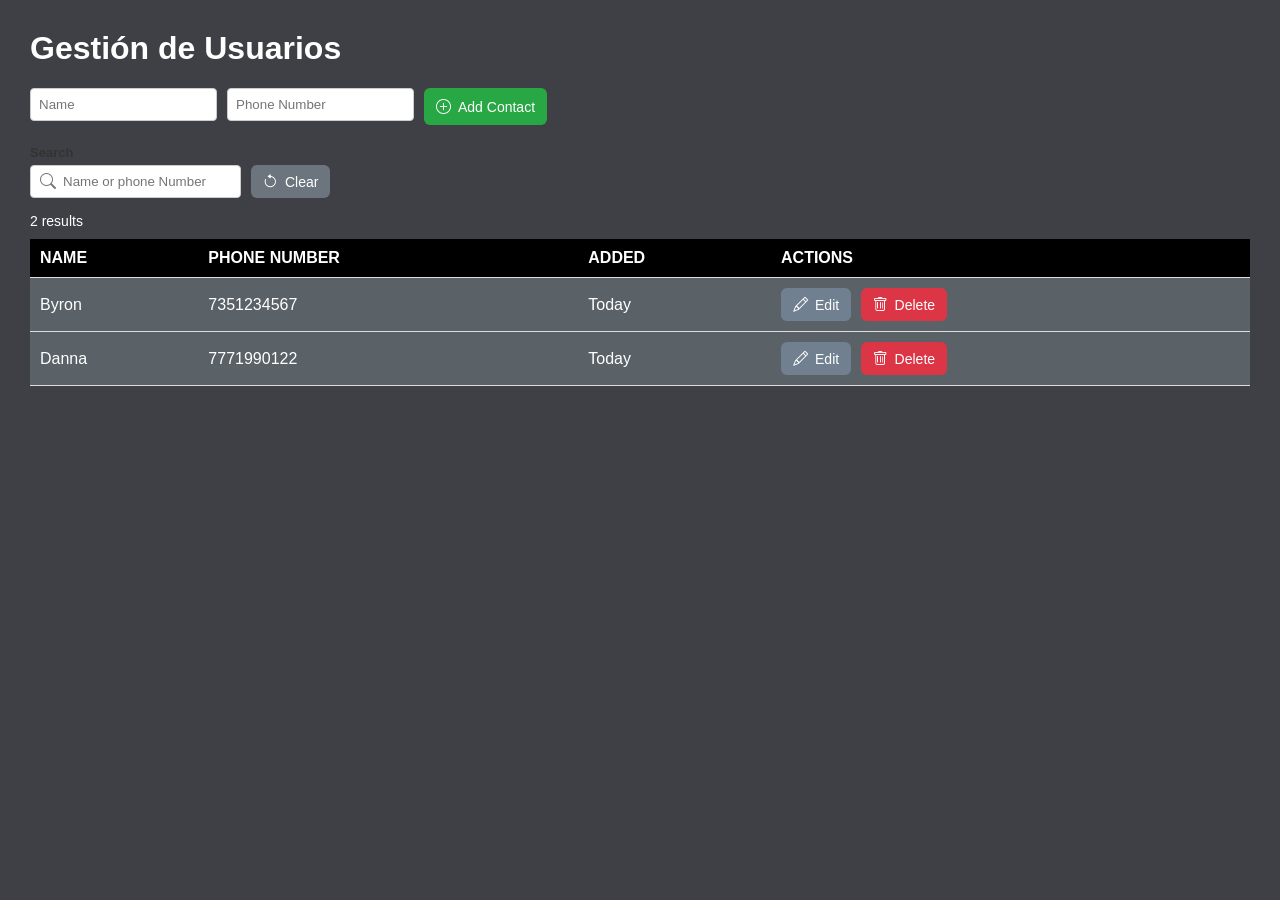
<file: index.html>
<!DOCTYPE html>
<html lang="es">
<head>
    <meta charset="UTF-8">
    <meta name="viewport" content="width=device-width, initial-scale=1.0">
    <link rel="stylesheet" href="https://cdn.jsdelivr.net/npm/bootstrap-icons@1.13.1/font/bootstrap-icons.min.css"> 
    <title>Document</title>
    <link rel="stylesheet" href="styles.css">
</head>
<body>
    <h1>Gestión de Usuarios</h1>

    <form id="formulario">
        <input type="hidden" id="id">
        
         <!-- NOMBRE -->
        <div class="campo">
            <input type="text" id="nombre" placeholder="Name">
            <small id="errorNombre" class="mensaje-error"></small>
        </div>
        
        <!-- TELÉFONO -->
        <div class="campo">
            <input type="tel" id="telefono" placeholder="Phone Number">
            <small id="errorTelefono" class="mensaje-error"></small>
        </div>
        
        <button type="submit" id="btnGuardar">
            <i class="bi bi-plus-circle"></i>
            <span>Add Contact</span>
        </button>

        <button type="button" id="btnCancelar" class="oculto">
            <i class="bi bi-x-lg"></i>
            <span>Cancel</span>
        </button>
    </form>

    <div class="filtros">
        <div class="campo-filtro">
            <label for="busqueda">Search</label>
            <div class="input-busqueda">
                <i class="bi bi-search"></i>
                <input type="text" id="busqueda" placeholder="Name or phone Number">
            </div>
        </div>

        <button type="button" id="btnLimpiarFiltros">
            <i class="bi bi-arrow-counterclockwise"></i>
            <span>Clear</span>
        </button>
    </div>

    <p id="contadorResultados"></p>

    <table id="tabla">
        <thead>
            <tr>
                <th>NAME</th>
                <th>PHONE NUMBER</th>
                <th>ADDED</th>
                <th>ACTIONS</th>
            </tr>
        </thead>
        <tbody></tbody>
    </table>

    <script src="main.js"></script>
</body>
</html>
</file>
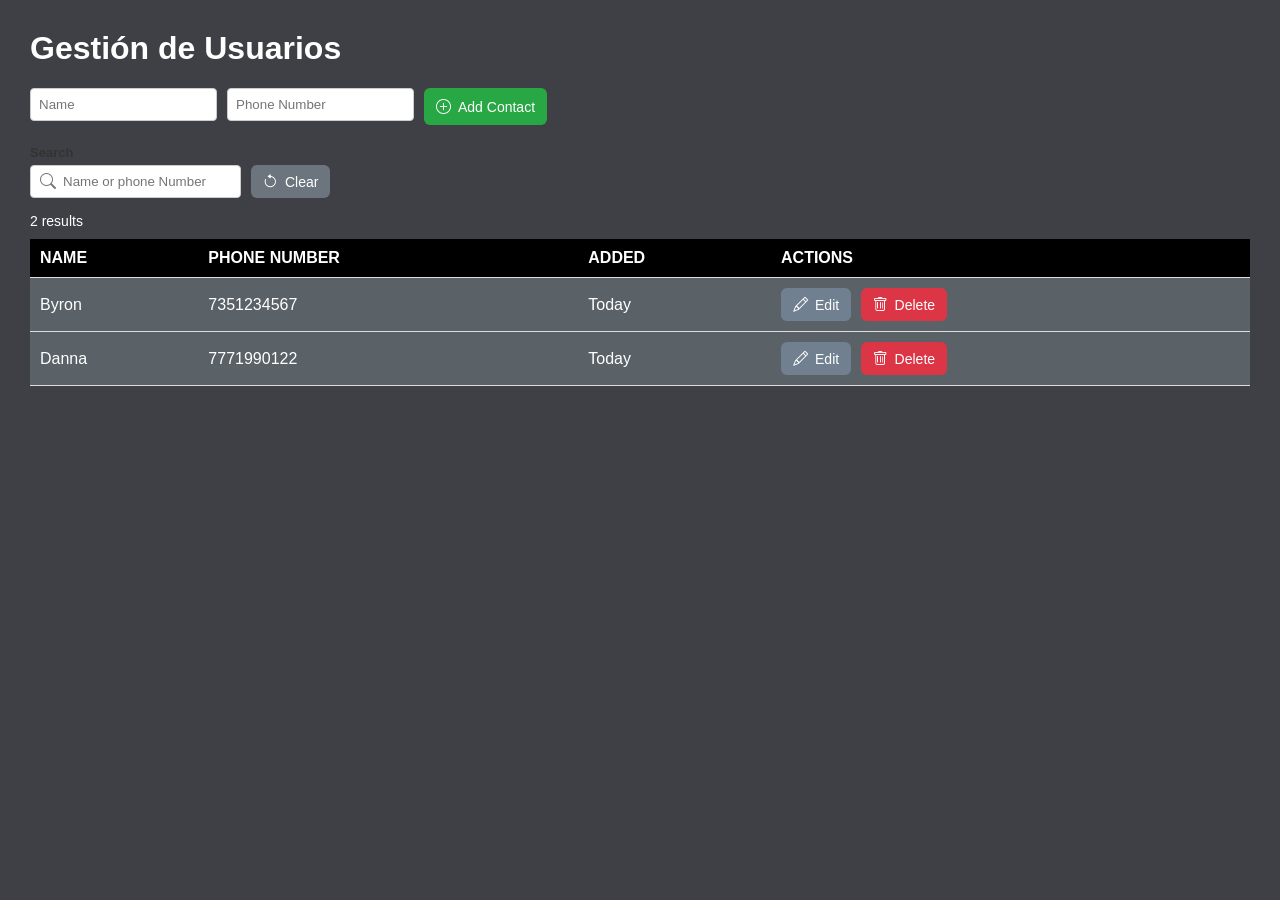
<file: frontend/index.html>
<!DOCTYPE html>
<html lang="es">
<head>
    <meta charset="UTF-8">
    <meta name="viewport" content="width=device-width, initial-scale=1.0">
    <link rel="stylesheet" href="https://cdn.jsdelivr.net/npm/bootstrap-icons@1.13.1/font/bootstrap-icons.min.css"> 
    <title>Document</title>
    <link rel="stylesheet" href="/frontend/styles.css">
</head>
<body>
    <h1>Gestión de Usuarios</h1>

    <form id="formulario">
        <input type="hidden" id="id">
        
         <!-- NOMBRE -->
        <div class="campo">
            <input type="text" id="nombre" placeholder="Name">
            <small id="errorNombre" class="mensaje-error"></small>
        </div>
        
        <!-- TELÉFONO -->
        <div class="campo">
            <input type="tel" id="telefono" placeholder="Phone Number">
            <small id="errorTelefono" class="mensaje-error"></small>
        </div>
        
        <button type="submit" id="btnGuardar">
            <i class="bi bi-plus-circle"></i>
            <span>Add Contact</span>
        </button>

        <button type="button" id="btnCancelar" class="oculto">
            <i class="bi bi-x-lg"></i>
            <span>Cancel</span>
        </button>
    </form>

    <div class="filtros">
        <div class="campo-filtro">
            <label for="busqueda">Search</label>
            <div class="input-busqueda">
                <i class="bi bi-search"></i>
                <input type="text" id="busqueda" placeholder="Name or phone Number">
            </div>
        </div>

        <button type="button" id="btnLimpiarFiltros">
            <i class="bi bi-arrow-counterclockwise"></i>
            <span>Clear</span>
        </button>
    </div>

    <p id="contadorResultados"></p>

    <table id="tabla">
        <thead>
            <tr>
                <th>NAME</th>
                <th>PHONE NUMBER</th>
                <th>ADDED</th>
                <th>ACTIONS</th>
            </tr>
        </thead>
        <tbody></tbody>
    </table>

    <script src="/frontend/main.js"></script>
</body>
</html>
</file>
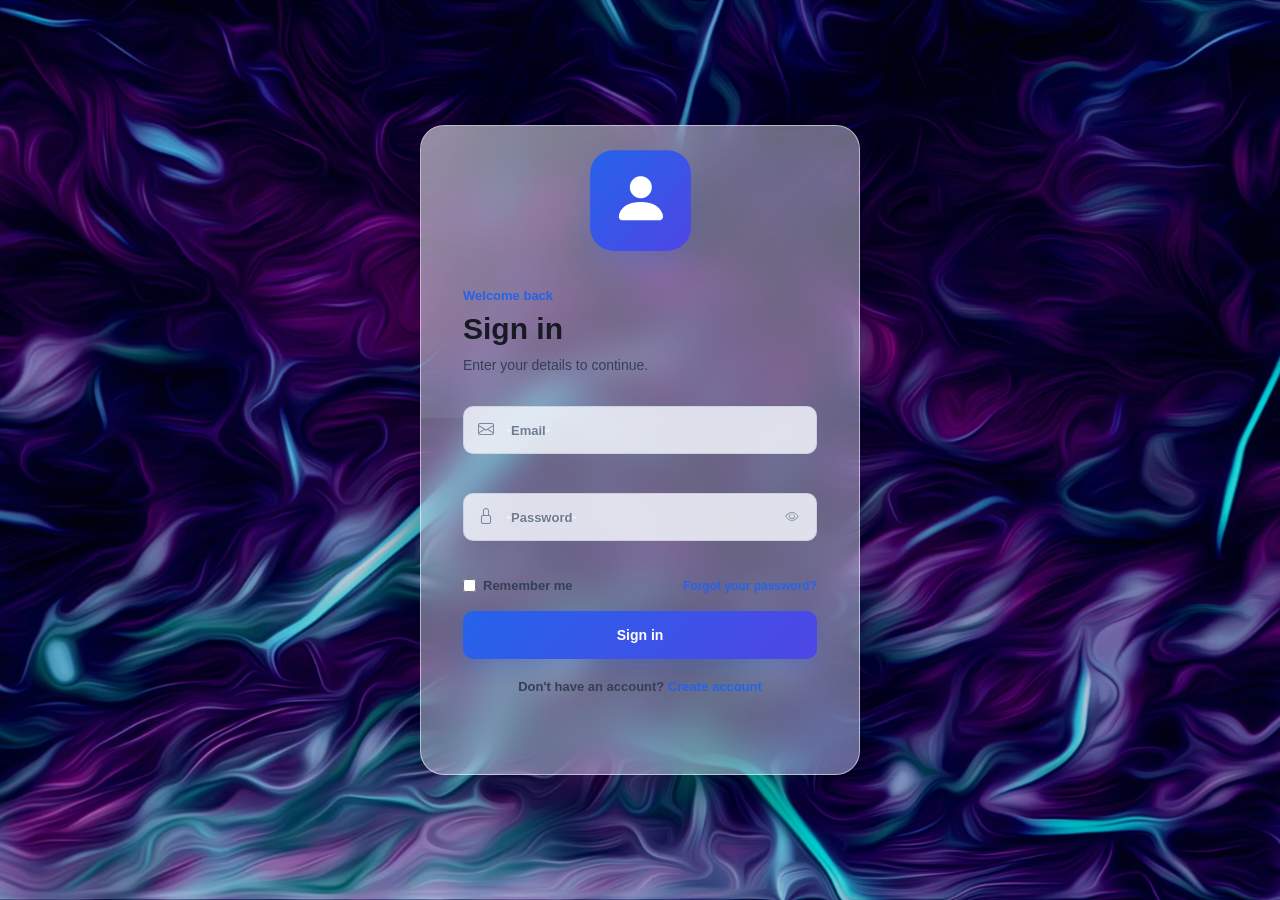
<file: login/index.html>
<!DOCTYPE html>
<html lang="es">
<head>
    <meta charset="UTF-8">
    <meta name="viewport" content="width=device-width, initial-scale=1.0">
    <title>Login</title>
    <link rel="stylesheet" href="https://cdn.jsdelivr.net/npm/bootstrap-icons@1.13.1/font/bootstrap-icons.min.css">
    <link rel="stylesheet" href="styles.css">
</head>

<body>
    <main class="page">
        <section class="auth-card" aria-label="Autenticación">
            <div class="auth-card__inner">
                <!-- =========================
                    LOGIN
                ========================== -->
                <div class="auth-face auth-face--front">
                    <div class="auth-content">
                        <div class="brand">
                            <div class="brand__icon">
                                <i class="bi bi-person-fill"></i>
                            </div>
                        </div>

                        <div class="auth-header">
                            <p class="auth-header__eyebrow">Welcome back</p>
                            <h1>Sign in</h1>
                            <p>Enter your details to continue.</p>
                        </div>

                        <form id="loginForm" class="auth-form">

                            <!-- EMAIL -->
                            <div class="form-group">
                                <div class="input-wrapper">
                                    <i class="bi bi-envelope"></i>
                                    <input type="email" id="loginEmail" placeholder=" " autocomplete="email">
                                    <label for="loginEmail" class="floating-label">Email</label>
                                </div>
                                <small id="loginEmailError" class="form-error"></small>
                            </div>

                            <!-- PASSWORD -->
                            <div class="form-group">
                                <div class="input-wrapper">
                                    <i class="bi bi-lock"></i>
                                    <input type="password" id="loginPassword" placeholder=" " autocomplete="current-password">
                                    <label for="loginPassword" class="floating-label">Password</label>
                                    <button type="button" class="password-toggle" data-target="loginPassword" aria-label="Mostrar contraseña">
                                        <i class="bi bi-eye"></i>
                                    </button>
                                </div>
                                <small id="loginPasswordError" class="form-error"></small>
                            </div>

                            <!-- OPCIONES -->
                            <div class="form-options">
                                <label class="remember">
                                    <input type="checkbox" id="remember">
                                    <span>Remember me</span>
                                </label>
                                <a href="#" id="forgotPassword">Forgot your password?</a>
                            </div>

                            <!-- BOTÓN -->
                            <button type="submit" class="btn btn--primary">
                                <span>Sign in</span>
                            </button>

                            <!-- CAMBIAR A REGISTRO -->
                            <p class="switch-text">Don't have an account?
                                <button type="button" class="switch-button" id="showRegister">Create account</button>
                            </p>
                        </form>
                    </div>
                </div>


                <!-- =========================
                     REGISTRO
                ========================== -->
                <div class="auth-face auth-face--back">
                    <div class="auth-content">
                        <div class="auth-header">
                            <p class="auth-header__eyebrow">Get started</p>
                            <h2>Create account</h2>
                            <p>Create an account to get started.</p>
                        </div>

                        <form id="registerForm" class="auth-form">

                            <!-- NOMBRE -->
                            <div class="form-group">
                                <div class="input-wrapper">
                                    <i class="bi bi-person"></i>
                                    <input type="text" id="registerName" placeholder=" " autocomplete="name">
                                    <label for="registerName" class="floating-label">Full name</label>
                                </div>
                                <small id="registerNameError" class="form-error"></small>
                            </div>

                            <!-- EMAIL -->
                            <div class="form-group">
                                <div class="input-wrapper">
                                    <i class="bi bi-envelope"></i>
                                    <input type="email" id="registerEmail" placeholder=" " autocomplete="email">
                                    <label for="registerEmail" class="floating-label">Email</label>
                                </div>
                                <small id="registerEmailError" class="form-error"></small>
                            </div>

                            <!-- PASSWORD -->
                            <div class="form-group">
                                <div class="input-wrapper">
                                    <i class="bi bi-lock"></i>
                                    <input type="password" id="registerPassword" placeholder=" " autocomplete="new-password">
                                    <label for="registerPassword" class="floating-label">Password</label>
                                    <button type="button" class="password-toggle" data-target="registerPassword" aria-label="Mostrar contraseña">
                                        <i class="bi bi-eye"></i>
                                    </button>
                                </div> 
                                <small id="registerPasswordError" class="form-error"></small>
                            </div>

                            <!-- BOTÓN -->
                            <button type="submit" class="btn btn--primary">
                                <span>Create account</span>
                            </button>

                            <!-- VOLVER A LOGIN -->
                            <p class="switch-text">Already have an account?
                                <button type="button" class="switch-button" id="showLogin">Sign in</button>
                            </p>
                        </form>
                    </div>
                </div>
            </div>
        </section>
    </main>

    <!-- MENSAJE -->
    <div class="toast" id="toast" role="status" aria-live="polite">
        <i class="bi bi-check-circle"></i>
        <span id="toastMessage"></span>
    </div>

    <script src="main.js"></script>
</body>
</html>
</file>
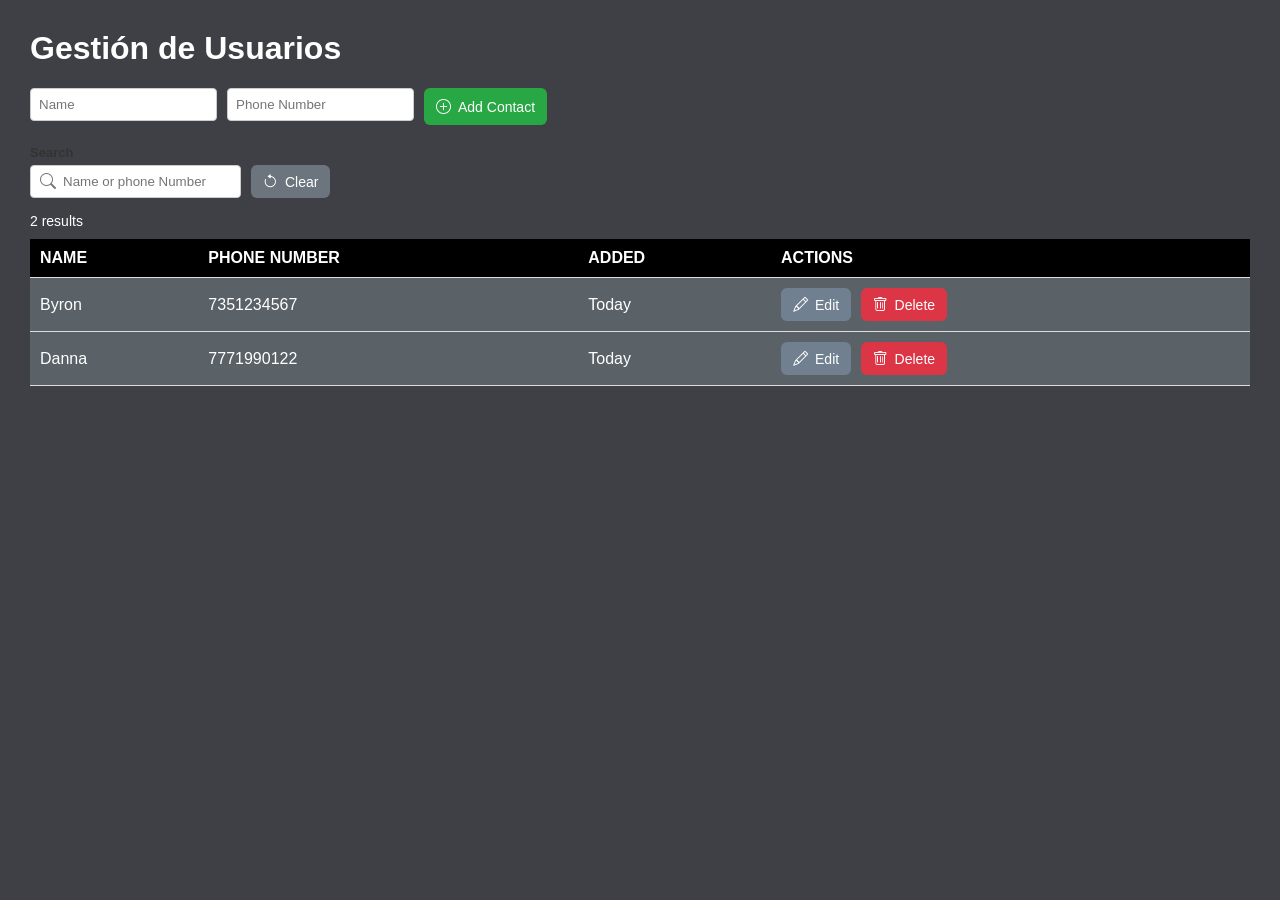
<file: frontend/app/index.html>
<!DOCTYPE html>
<html lang="es">
<head>
    <meta charset="UTF-8">
    <meta name="viewport" content="width=device-width, initial-scale=1.0">
    <link rel="stylesheet" href="https://cdn.jsdelivr.net/npm/bootstrap-icons@1.13.1/font/bootstrap-icons.min.css"> 
    <title>Document</title>
    <link rel="stylesheet" href="/frontend/app/styles.css">
</head>
<body>
    <h1>Gestión de Usuarios</h1>

    <form id="formulario">
        <input type="hidden" id="id">
        
         <!-- NOMBRE -->
        <div class="campo">
            <input type="text" id="nombre" placeholder="Name">
            <small id="errorNombre" class="mensaje-error"></small>
        </div>
        
        <!-- TELÉFONO -->
        <div class="campo">
            <input type="tel" id="telefono" placeholder="Phone Number">
            <small id="errorTelefono" class="mensaje-error"></small>
        </div>
        
        <button type="submit" id="btnGuardar">
            <i class="bi bi-plus-circle"></i>
            <span>Add Contact</span>
        </button>

        <button type="button" id="btnCancelar" class="oculto">
            <i class="bi bi-x-lg"></i>
            <span>Cancel</span>
        </button>
    </form>

    <div class="filtros">
        <div class="campo-filtro">
            <label for="busqueda">Search</label>
            <div class="input-busqueda">
                <i class="bi bi-search"></i>
                <input type="text" id="busqueda" placeholder="Name or phone Number">
            </div>
        </div>

        <button type="button" id="btnLimpiarFiltros">
            <i class="bi bi-arrow-counterclockwise"></i>
            <span>Clear</span>
        </button>
    </div>

    <p id="contadorResultados"></p>

    <table id="tabla">
        <thead>
            <tr>
                <th>NAME</th>
                <th>PHONE NUMBER</th>
                <th>ADDED</th>
                <th>ACTIONS</th>
            </tr>
        </thead>
        <tbody></tbody>
    </table>

    <script src="/frontend/app/main.js"></script>
</body>
</html>
</file>
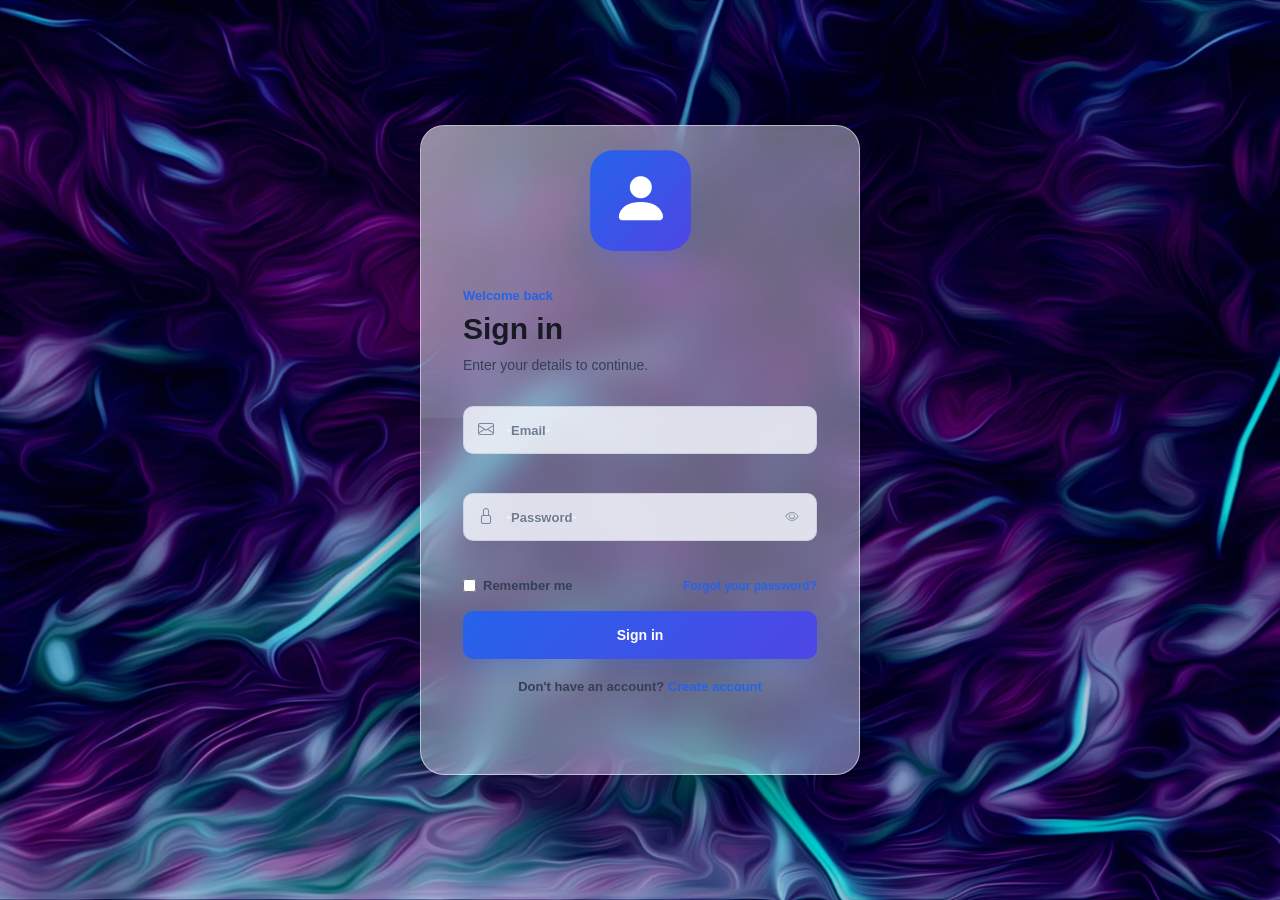
<file: frontend/login/index.html>
<!DOCTYPE html>
<html lang="es">
<head>
    <meta charset="UTF-8">
    <meta name="viewport" content="width=device-width, initial-scale=1.0">
    <title>Login</title>
    <link rel="stylesheet" href="https://cdn.jsdelivr.net/npm/bootstrap-icons@1.13.1/font/bootstrap-icons.min.css">
    <link rel="stylesheet" href="/frontend/login/styles.css">
</head>

<body>
    <main class="page">
        <section class="auth-card" aria-label="Autenticación">
            <div class="auth-card__inner">
                <!-- =========================
                    LOGIN
                ========================== -->
                <div class="auth-face auth-face--front">
                    <div class="auth-content">
                        <div class="brand">
                            <div class="brand__icon">
                                <i class="bi bi-person-fill"></i>
                            </div>
                        </div>

                        <div class="auth-header">
                            <p class="auth-header__eyebrow">Welcome back</p>
                            <h1>Sign in</h1>
                            <p>Enter your details to continue.</p>
                        </div>

                        <form id="loginForm" class="auth-form">

                            <!-- EMAIL -->
                            <div class="form-group">
                                <div class="input-wrapper">
                                    <i class="bi bi-envelope"></i>
                                    <input type="email" id="loginEmail" placeholder=" " autocomplete="email">
                                    <label for="loginEmail" class="floating-label">Email</label>
                                </div>
                                <small id="loginEmailError" class="form-error"></small>
                            </div>

                            <!-- PASSWORD -->
                            <div class="form-group">
                                <div class="input-wrapper">
                                    <i class="bi bi-lock"></i>
                                    <input type="password" id="loginPassword" placeholder=" " autocomplete="current-password">
                                    <label for="loginPassword" class="floating-label">Password</label>
                                    <button type="button" class="password-toggle" data-target="loginPassword" aria-label="Mostrar contraseña">
                                        <i class="bi bi-eye"></i>
                                    </button>
                                </div>
                                <small id="loginPasswordError" class="form-error"></small>
                            </div>

                            <!-- OPCIONES -->
                            <div class="form-options">
                                <label class="remember">
                                    <input type="checkbox" id="remember">
                                    <span>Remember me</span>
                                </label>
                                <a href="#" id="forgotPassword">Forgot your password?</a>
                            </div>

                            <!-- BOTÓN -->
                            <button type="submit" class="btn btn--primary">
                                <span>Sign in</span>
                            </button>

                            <!-- CAMBIAR A REGISTRO -->
                            <p class="switch-text">Don't have an account?
                                <button type="button" class="switch-button" id="showRegister">Create account</button>
                            </p>
                        </form>
                    </div>
                </div>


                <!-- =========================
                     REGISTRO
                ========================== -->
                <div class="auth-face auth-face--back">
                    <div class="auth-content">
                        <div class="auth-header">
                            <p class="auth-header__eyebrow">Get started</p>
                            <h2>Create account</h2>
                            <p>Create an account to get started.</p>
                        </div>

                        <form id="registerForm" class="auth-form">

                            <!-- NOMBRE -->
                            <div class="form-group">
                                <div class="input-wrapper">
                                    <i class="bi bi-person"></i>
                                    <input type="text" id="registerName" placeholder=" " autocomplete="name">
                                    <label for="registerName" class="floating-label">Full name</label>
                                </div>
                                <small id="registerNameError" class="form-error"></small>
                            </div>

                            <!-- EMAIL -->
                            <div class="form-group">
                                <div class="input-wrapper">
                                    <i class="bi bi-envelope"></i>
                                    <input type="email" id="registerEmail" placeholder=" " autocomplete="email">
                                    <label for="registerEmail" class="floating-label">Email</label>
                                </div>
                                <small id="registerEmailError" class="form-error"></small>
                            </div>

                            <!-- PASSWORD -->
                            <div class="form-group">
                                <div class="input-wrapper">
                                    <i class="bi bi-lock"></i>
                                    <input type="password" id="registerPassword" placeholder=" " autocomplete="new-password">
                                    <label for="registerPassword" class="floating-label">Password</label>
                                    <button type="button" class="password-toggle" data-target="registerPassword" aria-label="Mostrar contraseña">
                                        <i class="bi bi-eye"></i>
                                    </button>
                                </div> 
                                <small id="registerPasswordError" class="form-error"></small>
                            </div>

                            <!-- BOTÓN -->
                            <button type="submit" class="btn btn--primary">
                                <span>Create account</span>
                            </button>

                            <!-- VOLVER A LOGIN -->
                            <p class="switch-text">Already have an account?
                                <button type="button" class="switch-button" id="showLogin">Sign in</button>
                            </p>
                        </form>
                    </div>
                </div>
            </div>
        </section>
    </main>

    <!-- MENSAJE -->
    <div class="toast" id="toast" role="status" aria-live="polite">
        <i class="bi bi-check-circle"></i>
        <span id="toastMessage"></span>
    </div>

    <script src="/frontend/login/main.js"></script>
</body>
</html>
</file>
<file: styles.css>
body{
    font-family: Arial, sans-serif;
    margin:30px;
    background: #3F3F46;
}

h1{
    color: white;
}

form{
    display: flex;
    gap: 10px;
    margin-bottom: 20px;
    flex-wrap: wrap;
}

input{
    padding: 8px;
    border: 1px solid #ccc;
    border-radius: 4px;
}

.campo{
    display: flex;
    flex-direction: column;
}

.mensaje-error {
    color: #dc3545;
    font-size: 12px;
    margin-top: 4px;
}

.input-error {
    border: 1px solid #dc3545;
}

button{
    padding: 8px 12px;
    border: none;
    border-radius: 6px;
    cursor: pointer;
    display: inline-flex;
    align-items: center;
    gap: 7px;
    font-size: 14px;
    transition: 0.2s ease;
}

button i {
    font-size: 15px;
}

/* AGREGAR */
#btnGuardar{
    background: #28a745;
    color: white;
}

#btnGuardar:hover{
    background: #218838;
}

/* CANCELAR */
#btnCancelar{
    background: #6c757d;
    color: white;
}

#btnCancelar:hover{
    background: #5a6268;
}

/* EDITAR */
.btn-editar {
    background: #708090;
    color: white;
}

.btn-editar:hover {
    background: #808080;
    /*background: #5a6268;*/
}

/* ELIMINAR */
.btn-eliminar {
    background: #dc3545;
    color: white;
}

.btn-eliminar:hover {
    background: #c82333;
}

.acciones button{
    margin-right: 5px;
}

.oculto{
    display: none;
}

.filtros {
    display: flex;
    align-items: flex-end;
    gap: 10px;
    margin-bottom: 15px;
    flex-wrap: wrap;
}

.campo-filtro {
    display: flex;
    flex-direction: column;
    gap: 5px;
}

.campo-filtro label {
    font-size: 13px;
    font-weight: bold;
    color: #333;
}

.input-busqueda {
    position: relative;
}

.input-busqueda i {
    position: absolute;
    left: 10px;
    top: 50%;
    transform: translateY(-50%);
    color: #777;
}

.input-busqueda input {
    padding-left: 32px;
}

select {
    padding: 8px;
    border: 1px solid #ccc;
    border-radius: 4px;
    background: white;
}

#btnLimpiarFiltros {
    background: #6c757d;
    color: white;
}

#btnLimpiarFiltros:hover {
    background: #5a6268;
}

#contadorResultados {
    margin: 0 0 10px 0;
    font-size: 14px;
    color: white;
}

.sin-resultados {
    text-align: center;
    padding: 25px !important;
    color: white;
}

.sin-resultados i {
    margin-right: 5px;
}

table{
    width: 100%;
    border-collapse: collapse;
    background: #5a6268;
}

th, td{
    padding: 10px;
    border-bottom: 1px solid #ddd;
    text-align: left;
    color: white;
}

th{
    background: #000000;
}
</file>
<file: frontend/styles.css>
body{
    font-family: Arial, sans-serif;
    margin:30px;
    background: #3F3F46;
}

h1{
    color: white;
}

form{
    display: flex;
    gap: 10px;
    margin-bottom: 20px;
    flex-wrap: wrap;
}

input{
    padding: 8px;
    border: 1px solid #ccc;
    border-radius: 4px;
}

.campo{
    display: flex;
    flex-direction: column;
}

.mensaje-error {
    color: #dc3545;
    font-size: 12px;
    margin-top: 4px;
}

.input-error {
    border: 1px solid #dc3545;
}

button{
    padding: 8px 12px;
    border: none;
    border-radius: 6px;
    cursor: pointer;
    display: inline-flex;
    align-items: center;
    gap: 7px;
    font-size: 14px;
    transition: 0.2s ease;
}

button i {
    font-size: 15px;
}

/* AGREGAR */
#btnGuardar{
    background: #28a745;
    color: white;
}

#btnGuardar:hover{
    background: #218838;
}

/* CANCELAR */
#btnCancelar{
    background: #6c757d;
    color: white;
}

#btnCancelar:hover{
    background: #5a6268;
}

/* EDITAR */
.btn-editar {
    background: #708090;
    color: white;
}

.btn-editar:hover {
    background: #808080;
    /*background: #5a6268;*/
}

/* ELIMINAR */
.btn-eliminar {
    background: #dc3545;
    color: white;
}

.btn-eliminar:hover {
    background: #c82333;
}

.acciones button{
    margin-right: 5px;
}

.oculto{
    display: none;
}

.filtros {
    display: flex;
    align-items: flex-end;
    gap: 10px;
    margin-bottom: 15px;
    flex-wrap: wrap;
}

.campo-filtro {
    display: flex;
    flex-direction: column;
    gap: 5px;
}

.campo-filtro label {
    font-size: 13px;
    font-weight: bold;
    color: #333;
}

.input-busqueda {
    position: relative;
}

.input-busqueda i {
    position: absolute;
    left: 10px;
    top: 50%;
    transform: translateY(-50%);
    color: #777;
}

.input-busqueda input {
    padding-left: 32px;
}

select {
    padding: 8px;
    border: 1px solid #ccc;
    border-radius: 4px;
    background: white;
}

#btnLimpiarFiltros {
    background: #6c757d;
    color: white;
}

#btnLimpiarFiltros:hover {
    background: #5a6268;
}

#contadorResultados {
    margin: 0 0 10px 0;
    font-size: 14px;
    color: white;
}

.sin-resultados {
    text-align: center;
    padding: 25px !important;
    color: white;
}

.sin-resultados i {
    margin-right: 5px;
}

table{
    width: 100%;
    border-collapse: collapse;
    background: #5a6268;
}

th, td{
    padding: 10px;
    border-bottom: 1px solid #ddd;
    text-align: left;
    color: white;
}

th{
    background: #000000;
}
</file>
<file: login/styles.css>
/* ==============================
   RESET
================================= */
* {
    box-sizing: border-box;
    margin: 0;
    padding: 0;
}

:root {
    --background: #08051a;

    /* Glass */
    --card: rgba(245, 247, 255, 0.40);
    --card-border: rgba(255, 255, 255, 0.55);

    /* Textos */
    --text: #171923;
    --muted: #334155;

    /* Inputs */
    --input: rgba(242, 245, 252, 0.86);
    --border: rgba(148, 163, 184, 0.28);

    /* Colores principales */
    --primary: #2563eb;
    --primary-hover: #1d4ed8;
    --secondary: #4f46e5;
    --danger: #dc3545;
    --shadow: 0 30px 80px rgba(0, 0, 0, 0.35);
}

body {
    min-height: 100vh;
    font-family: Arial, Helvetica, sans-serif;
    background-color: var(--background);
    background-image:linear-gradient(rgba(5, 3, 20, 0.18), rgba(5, 3, 20, 0.18)), url(/assets/wallpaper.avif);
    background-size: cover;
    background-position: center;
    background-repeat: no-repeat;
    background-attachment: fixed;
    color: var(--text);
}

/* ==============================
   CONTENEDOR
================================= */
.page {
    min-height: 100vh;
    display: grid;
    place-items: center;
    padding: 30px 20px;
}


/* ==============================
   TARJETA 3D
================================= */
.auth-card {
    width: min(100%, 440px);
    height: 650px;
    perspective: 1400px;
}

/* ==============================
   INTERIOR 3D
================================= */
.auth-card__inner {
    width: 100%;
    height: 100%;
    position: relative;
    transform-style: preserve-3d;
    transition: transform 0.75s cubic-bezier(0.4, 0.2, 0.2, 1);
}

/*
    Cuando JavaScript agrega
    .is-flipped:
    rotateY(180deg)
    hace que aparezca la
    segunda cara.
*/

.auth-card.is-flipped
.auth-card__inner {
    transform: rotateY(180deg);
}

/* ==============================
   CARAS
================================= */
.auth-face {
    position: absolute;
    inset: 0;

    /* Glassmorphism*/
    background: var(--card);
    border: 1px solid var(--card-border);
    border-radius: 24px;
    box-shadow: var(--shadow);

    /* Efecto cristal */
    backdrop-filter: blur(18px);
    -webkit-backdrop-filter: blur(18px);
    
    /* Importante para el giro 3D */
    backface-visibility: hidden;
    -webkit-backface-visibility: hidden;

    overflow: hidden;
}

/* ==============================
   REFLEJO DEL CRISTAL
================================= */
.auth-face::before {
    content: "";
    position: absolute;
    top: 0;
    left: 0;
    width: 100%;
    height: 45%;
    background: linear-gradient(135deg,rgba(255, 255, 255, 0.28), rgba(255, 255, 255, 0.04), transparent);
    pointer-events: none;
    z-index: 0;
}

/* ==============================
   LUZ AZUL / VIOLETA
================================= */
.auth-face::after {
    content: "";
    position: absolute;
    width: 240px;
    height: 240px;
    border-radius: 50%;
    right: -110px;
    bottom: -110px;
    background: radial-gradient(circle, rgba(99, 102, 241, 0.18), rgba(37, 99, 235, 0.05) 45%, transparent 70%);
    filter: blur(4px);
    pointer-events: none;
    z-index: 0;
}

/*
    La cara trasera comienza
    girada 180 grados.
*/
.auth-face--back {
    transform: rotateY(180deg);

    /*
        La cara oculta no debe
        recibir interacción.
    */
    pointer-events: none;
}

/* ==============================
   CONTENIDO
================================= */
.auth-content {
    position: relative;
    z-index: 1;
    height: 100%;
    display: flex;
    flex-direction: column;
    padding: 42px;
}

/* ==============================
   MARCA
================================= */
.brand {
    display: flex;
    align-items: center;
    gap: 10px;
    font-size: 16px;
    font-weight: 700;
    margin-bottom: 55px;
}

.brand__icon {
    width: 44px;
    height: 44px;
    display: grid;
    place-items: center;
    margin: 0 auto;
    border-radius: 11px;
    background: linear-gradient(135deg, var(--primary), var(--secondary));
    color: white;
    font-size: 20px;
    box-shadow:0 8px 20px rgba(37, 99, 235, 0.22);
}

/* ==============================
   HEADER
================================= */
.auth-header {
    margin-bottom: 30px;
}

.auth-header__eyebrow {
    color: var(--primary);
    font-size: 13px;
    font-weight: 700;
    margin-bottom: 8px;
}

.auth-header h1,
.auth-header h2 {
    font-size: 30px;
    line-height: 1.2;
    margin-bottom: 8px;
}

.auth-header > p:last-child {
    color: var(--muted);
    font-size: 14px;
    font-weight: 500;
    line-height: 1.5;
}

/* ==============================
   FORMULARIO
================================= */
.auth-form {
    display: flex;
    flex-direction: column;
    gap: 18px;
}

.form-group {
    display: flex;
    flex-direction: column;
    gap: 7px;
}

.form-group label {
    font-size: 13px;
    font-weight: 700;
}

/* ==============================
   INPUT WRAPPER
================================= */
.input-wrapper {
    position: relative;
}

.input-wrapper > i {
    position: absolute;
    left: 15px;
    top: 50%;
    transform: translateY(-50%);
    color: #7c8799;
    pointer-events: none;
    transition: color 0.2s ease;
}

.input-wrapper:focus-within .floating-label,
.input-wrapper input:not(:placeholder-shown) + .floating-label {
    top: 0;
    transform: translateY(-50%);
    color: var(--primary);
    font-size: 12px;
    font-weight: 600;
}

.input-wrapper input:focus::placeholder {
    color: transparent;
}

.floating-label {
    position: absolute;
    left: 48px;
    top: 50%;
    transform: translateY(-50%);
    color: #6f7b8f;
    font-size: 16px;
    font-weight: 600;
    pointer-events: none;
    transition: all 0.2s ease;
    background: transparent;
    padding: 0;
    border: none;
    z-index: 2;
}

.floating-label::before {
    content: "";
    position: absolute;
    left: -4px;
    right: -4px;
    top: 50%;
    height: 2px;
    transform: translateY(-50%);
    background: var(--input);
    z-index: -1;
}

/* ==============================
   INPUTS
================================= */
.input-wrapper input {
    width: 100%;
    height: 48px;
    border: 1px solid var(--border);
    border-radius: 10px;
    /*
        Más sólido que la card
        para mantener legibilidad.
    */
    background: var(--input);
    padding: 0 44px;
    color: var(--text);
    outline: none;
    font-size: 14px;
    transition: border-color 0.2s ease, background 0.2s ease, box-shadow 0.2s ease;
}

.input-wrapper input::placeholder {
    color: #6b7280;
    opacity: 1;
}

.input-wrapper input:focus {
    border-color: var(--primary);
    background: rgba(255, 255, 255, 0.94);
    box-shadow:0 0 0 3px rgba(37, 99, 235, 0.12);
}

/*
    Cambia ligeramente el icono
    cuando el input recibe focus.
*/
.input-wrapper:focus-within > i {
    color: var(--primary);
}

/* ==============================
   PASSWORD
================================= */
.password-toggle {
    position: absolute;
    right: 10px;
    top: 50%;
    transform: translateY(-50%);
    width: 32px;
    height: 32px;
    display: grid;
    place-items: center;
    border: 0;
    background: transparent;
    color: #8b95a5;
    cursor: pointer;
    border-radius: 6px;
    transition:background 0.2s ease, color 0.2s ease;
}

.password-toggle:hover {
    background: rgba(99, 102, 241, 0.10);
    color: var(--secondary);
}

/* ==============================
   ERRORES
================================= */
.form-error {
    min-height: 14px;
    color: var(--danger);
    font-size: 12px;
}

/* ==============================
   OPCIONES
================================= */
.form-options {
    display: flex;
    justify-content: space-between;
    align-items: center;
    gap: 10px;
    margin-top: -2px;
    font-size: 12px;
}

.remember {
    display: flex;
    align-items: center;
    gap: 7px;
    font-size: 13px;
    font-weight: 600;
    color: var(--muted);
    cursor: pointer;
}

.remember input {
    accent-color:
        var(--primary);
}

.form-options a {
    color: var(--primary);
    text-decoration: none;
    font-weight: 700;
    transition: color 0.2s ease;
}

.form-options a:hover {
    color: var(--secondary);
    text-decoration: underline;
}

/* ==============================
   BOTONES
================================= */
.btn {
    width: 100%;
    height: 48px;
    border: 0;
    border-radius: 10px;
    display: flex;
    justify-content: center;
    align-items: center;
    gap: 9px;
    font-size: 14px;
    font-weight: 700;
    cursor: pointer;
    transition: transform 0.2s ease, box-shadow 0.2s ease, background 0.2s ease;
}

/* ==============================
   BOTÓN PRINCIPAL
================================= */
.btn--primary {
    background: linear-gradient(135deg, #2563eb, #4f46e5);
    color: white;
    box-shadow: 0 8px 20px rgba(37, 99, 235, 0.22);
}

.btn--primary:hover {
    background:linear-gradient(135deg, #1d4ed8, #4338ca);
    transform:translateY(-1px);
    box-shadow: 0 12px 25px rgba(37, 99, 235, 0.30);
}

/* ==============================
   CAMBIO LOGIN / REGISTRO
================================= */
.switch-text {
    text-align: center;
    color: var(--muted);
    font-size: 13px;
    font-weight: 600;
    margin-top: 2px;
}

.switch-button {
    border: 0;
    background: transparent;
    color: var(--primary);
    font: inherit;
    font-weight: 700;
    cursor: pointer;
    padding: 0;
    transition: color 0.2s ease;
}

.switch-button:hover {
    color: var(--secondary);
    text-decoration: underline;
}

/* ==============================
   TOAST
================================= */
.toast {
    position: fixed;
    right: 24px;
    bottom: 24px;
    display: flex;
    align-items: center;
    gap: 10px;
    max-width: calc(100% - 48px);
    padding: 13px 17px;
    border-radius: 10px;
    background: rgba(20, 20, 30, 0.88);
    color: white;
    font-size: 13px;
    box-shadow: 0 12px 30px rgba(0, 0, 0, 0.25);
    backdrop-filter: blur(10px);
    -webkit-backdrop-filter: blur(10px);
    opacity: 0;
    visibility: hidden;
    transform: translateY(15px);
    transition: 0.25s ease;
}

.toast.show {
    opacity: 1;
    visibility: visible;
    transform: translateY(0);
}

.toast i {
    color: #4ade80;
    font-size: 17px;
}

/* ==============================
   AJUSTE CARA DE REGISTRO
================================= */
.auth-face--back .auth-content {
    justify-content: center;
    padding: 42px;
}

.auth-face--back .auth-header {
    margin-bottom: 20px;
}

.auth-face--back .auth-form {
    gap: 12px;
}

.auth-face--front .brand__icon {
    width: 65px;
    height: 65px;
    border-radius: 15px;
    font-size: 38px;
    transform: scale(1.55);
}

/* ==============================
   INTERACCIÓN ENTRE CARAS 3D
================================= */

/*
    Por defecto:
    LOGIN activo.
*/
.auth-face--front {
    pointer-events: auto;
}

/*
    Cuando la tarjeta está girada:
    LOGIN queda inactivo.
*/
.auth-card.is-flipped
.auth-face--front {
    pointer-events: none;
}

/*
    Cuando la tarjeta está girada:
    REGISTRO queda activo.
*/
.auth-card.is-flipped
.auth-face--back {
    pointer-events: auto;
}

/* ==============================
   RESPONSIVE
================================= */
@media (max-width: 520px) {
    .page {
        padding:
            20px 14px;
    }

    .auth-card {
        height: 620px;
    }

    .auth-content {
        padding:
            32px 25px;
    }

    .brand {
        margin-bottom: 42px;
    }

    .auth-header h1,
    .auth-header h2 {
        font-size: 26px;
    }

    .auth-header {
        margin-bottom: 25px;
    }

    .auth-form {
        gap: 14px;
    }

    .form-options {
        align-items: flex-start;
        flex-direction: column;
    }

    .toast {
        right: 14px;
        bottom: 14px;
        max-width: calc(100% - 28px);
    }
}

/* ==============================
   MOBILE PEQUEÑO
================================= */
@media (max-width: 360px) {
    .auth-card {
        height: 600px;
    }

    .auth-content {
        padding: 27px 20px;
    }

    .brand {
        margin-bottom: 34px;
    }

    .auth-header h1,
    .auth-header h2 {
        font-size: 24px;
    }
}

/* ==============================
   ACCESIBILIDAD
================================= */
@media (prefers-reduced-motion: reduce) {
    .auth-card__inner {
        transition: none;
    }

    .btn,
    .input-wrapper input,
    .password-toggle,
    .toast {
        transition: none;
    }
}
</file>
<file: frontend/app/styles.css>
body{
    font-family: Arial, sans-serif;
    margin:30px;
    background: #3F3F46;
}

h1{
    color: white;
}

form{
    display: flex;
    gap: 10px;
    margin-bottom: 20px;
    flex-wrap: wrap;
}

input{
    padding: 8px;
    border: 1px solid #ccc;
    border-radius: 4px;
}

.campo{
    display: flex;
    flex-direction: column;
}

.mensaje-error {
    color: #dc3545;
    font-size: 12px;
    margin-top: 4px;
}

.input-error {
    border: 1px solid #dc3545;
}

button{
    padding: 8px 12px;
    border: none;
    border-radius: 6px;
    cursor: pointer;
    display: inline-flex;
    align-items: center;
    gap: 7px;
    font-size: 14px;
    transition: 0.2s ease;
}

button i {
    font-size: 15px;
}

/* AGREGAR */
#btnGuardar{
    background: #28a745;
    color: white;
}

#btnGuardar:hover{
    background: #218838;
}

/* CANCELAR */
#btnCancelar{
    background: #6c757d;
    color: white;
}

#btnCancelar:hover{
    background: #5a6268;
}

/* EDITAR */
.btn-editar {
    background: #708090;
    color: white;
}

.btn-editar:hover {
    background: #808080;
    /*background: #5a6268;*/
}

/* ELIMINAR */
.btn-eliminar {
    background: #dc3545;
    color: white;
}

.btn-eliminar:hover {
    background: #c82333;
}

.acciones button{
    margin-right: 5px;
}

.oculto{
    display: none;
}

.filtros {
    display: flex;
    align-items: flex-end;
    gap: 10px;
    margin-bottom: 15px;
    flex-wrap: wrap;
}

.campo-filtro {
    display: flex;
    flex-direction: column;
    gap: 5px;
}

.campo-filtro label {
    font-size: 13px;
    font-weight: bold;
    color: #333;
}

.input-busqueda {
    position: relative;
}

.input-busqueda i {
    position: absolute;
    left: 10px;
    top: 50%;
    transform: translateY(-50%);
    color: #777;
}

.input-busqueda input {
    padding-left: 32px;
}

select {
    padding: 8px;
    border: 1px solid #ccc;
    border-radius: 4px;
    background: white;
}

#btnLimpiarFiltros {
    background: #6c757d;
    color: white;
}

#btnLimpiarFiltros:hover {
    background: #5a6268;
}

#contadorResultados {
    margin: 0 0 10px 0;
    font-size: 14px;
    color: white;
}

.sin-resultados {
    text-align: center;
    padding: 25px !important;
    color: white;
}

.sin-resultados i {
    margin-right: 5px;
}

table{
    width: 100%;
    border-collapse: collapse;
    background: #5a6268;
}

th, td{
    padding: 10px;
    border-bottom: 1px solid #ddd;
    text-align: left;
    color: white;
}

th{
    background: #000000;
}
</file>
<file: frontend/login/styles.css>
/* ==============================
   RESET
================================= */
* {
    box-sizing: border-box;
    margin: 0;
    padding: 0;
}

:root {
    --background: #08051a;

    /* Glass */
    --card: rgba(245, 247, 255, 0.40);
    --card-border: rgba(255, 255, 255, 0.55);

    /* Textos */
    --text: #171923;
    --muted: #334155;

    /* Inputs */
    --input: rgba(242, 245, 252, 0.86);
    --border: rgba(148, 163, 184, 0.28);

    /* Colores principales */
    --primary: #2563eb;
    --primary-hover: #1d4ed8;
    --secondary: #4f46e5;
    --danger: #dc3545;
    --shadow: 0 30px 80px rgba(0, 0, 0, 0.35);
}

body {
    min-height: 100vh;
    font-family: Arial, Helvetica, sans-serif;
    background-color: var(--background);
    background-image:linear-gradient(rgba(5, 3, 20, 0.18), rgba(5, 3, 20, 0.18)), url(/frontend/assets/wallpaper.avif);
    background-size: cover;
    background-position: center;
    background-repeat: no-repeat;
    background-attachment: fixed;
    color: var(--text);
}

/* ==============================
   CONTENEDOR
================================= */
.page {
    min-height: 100vh;
    display: grid;
    place-items: center;
    padding: 30px 20px;
}


/* ==============================
   TARJETA 3D
================================= */
.auth-card {
    width: min(100%, 440px);
    height: 650px;
    perspective: 1400px;
}

/* ==============================
   INTERIOR 3D
================================= */
.auth-card__inner {
    width: 100%;
    height: 100%;
    position: relative;
    transform-style: preserve-3d;
    transition: transform 0.75s cubic-bezier(0.4, 0.2, 0.2, 1);
}

/*
    Cuando JavaScript agrega
    .is-flipped:
    rotateY(180deg)
    hace que aparezca la
    segunda cara.
*/

.auth-card.is-flipped
.auth-card__inner {
    transform: rotateY(180deg);
}

/* ==============================
   CARAS
================================= */
.auth-face {
    position: absolute;
    inset: 0;

    /* Glassmorphism*/
    background: var(--card);
    border: 1px solid var(--card-border);
    border-radius: 24px;
    box-shadow: var(--shadow);

    /* Efecto cristal */
    backdrop-filter: blur(18px);
    -webkit-backdrop-filter: blur(18px);
    
    /* Importante para el giro 3D */
    backface-visibility: hidden;
    -webkit-backface-visibility: hidden;

    overflow: hidden;
}

/* ==============================
   REFLEJO DEL CRISTAL
================================= */
.auth-face::before {
    content: "";
    position: absolute;
    top: 0;
    left: 0;
    width: 100%;
    height: 45%;
    background: linear-gradient(135deg,rgba(255, 255, 255, 0.28), rgba(255, 255, 255, 0.04), transparent);
    pointer-events: none;
    z-index: 0;
}

/* ==============================
   LUZ AZUL / VIOLETA
================================= */
.auth-face::after {
    content: "";
    position: absolute;
    width: 240px;
    height: 240px;
    border-radius: 50%;
    right: -110px;
    bottom: -110px;
    background: radial-gradient(circle, rgba(99, 102, 241, 0.18), rgba(37, 99, 235, 0.05) 45%, transparent 70%);
    filter: blur(4px);
    pointer-events: none;
    z-index: 0;
}

/*
    La cara trasera comienza
    girada 180 grados.
*/
.auth-face--back {
    transform: rotateY(180deg);

    /*
        La cara oculta no debe
        recibir interacción.
    */
    pointer-events: none;
}

/* ==============================
   CONTENIDO
================================= */
.auth-content {
    position: relative;
    z-index: 1;
    height: 100%;
    display: flex;
    flex-direction: column;
    padding: 42px;
}

/* ==============================
   MARCA
================================= */
.brand {
    display: flex;
    align-items: center;
    gap: 10px;
    font-size: 16px;
    font-weight: 700;
    margin-bottom: 55px;
}

.brand__icon {
    width: 44px;
    height: 44px;
    display: grid;
    place-items: center;
    margin: 0 auto;
    border-radius: 11px;
    background: linear-gradient(135deg, var(--primary), var(--secondary));
    color: white;
    font-size: 20px;
    box-shadow:0 8px 20px rgba(37, 99, 235, 0.22);
}

/* ==============================
   HEADER
================================= */
.auth-header {
    margin-bottom: 30px;
}

.auth-header__eyebrow {
    color: var(--primary);
    font-size: 13px;
    font-weight: 700;
    margin-bottom: 8px;
}

.auth-header h1,
.auth-header h2 {
    font-size: 30px;
    line-height: 1.2;
    margin-bottom: 8px;
}

.auth-header > p:last-child {
    color: var(--muted);
    font-size: 14px;
    font-weight: 500;
    line-height: 1.5;
}

/* ==============================
   FORMULARIO
================================= */
.auth-form {
    display: flex;
    flex-direction: column;
    gap: 18px;
}

.form-group {
    display: flex;
    flex-direction: column;
    gap: 7px;
}

.form-group label {
    font-size: 13px;
    font-weight: 700;
}

/* ==============================
   INPUT WRAPPER
================================= */
.input-wrapper {
    position: relative;
}

.input-wrapper > i {
    position: absolute;
    left: 15px;
    top: 50%;
    transform: translateY(-50%);
    color: #7c8799;
    pointer-events: none;
    transition: color 0.2s ease;
}

.input-wrapper:focus-within .floating-label,
.input-wrapper input:not(:placeholder-shown) + .floating-label {
    top: 0;
    transform: translateY(-50%);
    color: var(--primary);
    font-size: 12px;
    font-weight: 600;
}

.input-wrapper input:focus::placeholder {
    color: transparent;
}

.floating-label {
    position: absolute;
    left: 48px;
    top: 50%;
    transform: translateY(-50%);
    color: #6f7b8f;
    font-size: 16px;
    font-weight: 600;
    pointer-events: none;
    transition: all 0.2s ease;
    background: transparent;
    padding: 0;
    border: none;
    z-index: 2;
}

.floating-label::before {
    content: "";
    position: absolute;
    left: -4px;
    right: -4px;
    top: 50%;
    height: 2px;
    transform: translateY(-50%);
    background: var(--input);
    z-index: -1;
}

/* ==============================
   INPUTS
================================= */
.input-wrapper input {
    width: 100%;
    height: 48px;
    border: 1px solid var(--border);
    border-radius: 10px;
    /*
        Más sólido que la card
        para mantener legibilidad.
    */
    background: var(--input);
    padding: 0 44px;
    color: var(--text);
    outline: none;
    font-size: 14px;
    transition: border-color 0.2s ease, background 0.2s ease, box-shadow 0.2s ease;
}

.input-wrapper input::placeholder {
    color: #6b7280;
    opacity: 1;
}

.input-wrapper input:focus {
    border-color: var(--primary);
    background: rgba(255, 255, 255, 0.94);
    box-shadow:0 0 0 3px rgba(37, 99, 235, 0.12);
}

/*
    Cambia ligeramente el icono
    cuando el input recibe focus.
*/
.input-wrapper:focus-within > i {
    color: var(--primary);
}

/* ==============================
   PASSWORD
================================= */
.password-toggle {
    position: absolute;
    right: 10px;
    top: 50%;
    transform: translateY(-50%);
    width: 32px;
    height: 32px;
    display: grid;
    place-items: center;
    border: 0;
    background: transparent;
    color: #8b95a5;
    cursor: pointer;
    border-radius: 6px;
    transition:background 0.2s ease, color 0.2s ease;
}

.password-toggle:hover {
    background: rgba(99, 102, 241, 0.10);
    color: var(--secondary);
}

/* ==============================
   ERRORES
================================= */
.form-error {
    min-height: 14px;
    color: var(--danger);
    font-size: 12px;
}

/* ==============================
   OPCIONES
================================= */
.form-options {
    display: flex;
    justify-content: space-between;
    align-items: center;
    gap: 10px;
    margin-top: -2px;
    font-size: 12px;
}

.remember {
    display: flex;
    align-items: center;
    gap: 7px;
    font-size: 13px;
    font-weight: 600;
    color: var(--muted);
    cursor: pointer;
}

.remember input {
    accent-color:
        var(--primary);
}

.form-options a {
    color: var(--primary);
    text-decoration: none;
    font-weight: 700;
    transition: color 0.2s ease;
}

.form-options a:hover {
    color: var(--secondary);
    text-decoration: underline;
}

/* ==============================
   BOTONES
================================= */
.btn {
    width: 100%;
    height: 48px;
    border: 0;
    border-radius: 10px;
    display: flex;
    justify-content: center;
    align-items: center;
    gap: 9px;
    font-size: 14px;
    font-weight: 700;
    cursor: pointer;
    transition: transform 0.2s ease, box-shadow 0.2s ease, background 0.2s ease;
}

/* ==============================
   BOTÓN PRINCIPAL
================================= */
.btn--primary {
    background: linear-gradient(135deg, #2563eb, #4f46e5);
    color: white;
    box-shadow: 0 8px 20px rgba(37, 99, 235, 0.22);
}

.btn--primary:hover {
    background:linear-gradient(135deg, #1d4ed8, #4338ca);
    transform:translateY(-1px);
    box-shadow: 0 12px 25px rgba(37, 99, 235, 0.30);
}

/* ==============================
   CAMBIO LOGIN / REGISTRO
================================= */
.switch-text {
    text-align: center;
    color: var(--muted);
    font-size: 13px;
    font-weight: 600;
    margin-top: 2px;
}

.switch-button {
    border: 0;
    background: transparent;
    color: var(--primary);
    font: inherit;
    font-weight: 700;
    cursor: pointer;
    padding: 0;
    transition: color 0.2s ease;
}

.switch-button:hover {
    color: var(--secondary);
    text-decoration: underline;
}

/* ==============================
   TOAST
================================= */
.toast {
    position: fixed;
    right: 24px;
    bottom: 24px;
    display: flex;
    align-items: center;
    gap: 10px;
    max-width: calc(100% - 48px);
    padding: 13px 17px;
    border-radius: 10px;
    background: rgba(20, 20, 30, 0.88);
    color: white;
    font-size: 13px;
    box-shadow: 0 12px 30px rgba(0, 0, 0, 0.25);
    backdrop-filter: blur(10px);
    -webkit-backdrop-filter: blur(10px);
    opacity: 0;
    visibility: hidden;
    transform: translateY(15px);
    transition: 0.25s ease;
}

.toast.show {
    opacity: 1;
    visibility: visible;
    transform: translateY(0);
}

.toast i {
    color: #4ade80;
    font-size: 17px;
}

/* ==============================
   AJUSTE CARA DE REGISTRO
================================= */
.auth-face--back .auth-content {
    justify-content: center;
    padding: 42px;
}

.auth-face--back .auth-header {
    margin-bottom: 20px;
}

.auth-face--back .auth-form {
    gap: 12px;
}

.auth-face--front .brand__icon {
    width: 65px;
    height: 65px;
    border-radius: 15px;
    font-size: 38px;
    transform: scale(1.55);
}

/* ==============================
   INTERACCIÓN ENTRE CARAS 3D
================================= */

/*
    Por defecto:
    LOGIN activo.
*/
.auth-face--front {
    pointer-events: auto;
}

/*
    Cuando la tarjeta está girada:
    LOGIN queda inactivo.
*/
.auth-card.is-flipped
.auth-face--front {
    pointer-events: none;
}

/*
    Cuando la tarjeta está girada:
    REGISTRO queda activo.
*/
.auth-card.is-flipped
.auth-face--back {
    pointer-events: auto;
}

/* ==============================
   RESPONSIVE
================================= */
@media (max-width: 520px) {
    .page {
        padding:
            20px 14px;
    }

    .auth-card {
        height: 620px;
    }

    .auth-content {
        padding:
            32px 25px;
    }

    .brand {
        margin-bottom: 42px;
    }

    .auth-header h1,
    .auth-header h2 {
        font-size: 26px;
    }

    .auth-header {
        margin-bottom: 25px;
    }

    .auth-form {
        gap: 14px;
    }

    .form-options {
        align-items: flex-start;
        flex-direction: column;
    }

    .toast {
        right: 14px;
        bottom: 14px;
        max-width: calc(100% - 28px);
    }
}

/* ==============================
   MOBILE PEQUEÑO
================================= */
@media (max-width: 360px) {
    .auth-card {
        height: 600px;
    }

    .auth-content {
        padding: 27px 20px;
    }

    .brand {
        margin-bottom: 34px;
    }

    .auth-header h1,
    .auth-header h2 {
        font-size: 24px;
    }
}

/* ==============================
   ACCESIBILIDAD
================================= */
@media (prefers-reduced-motion: reduce) {
    .auth-card__inner {
        transition: none;
    }

    .btn,
    .input-wrapper input,
    .password-toggle,
    .toast {
        transition: none;
    }
}
</file>
